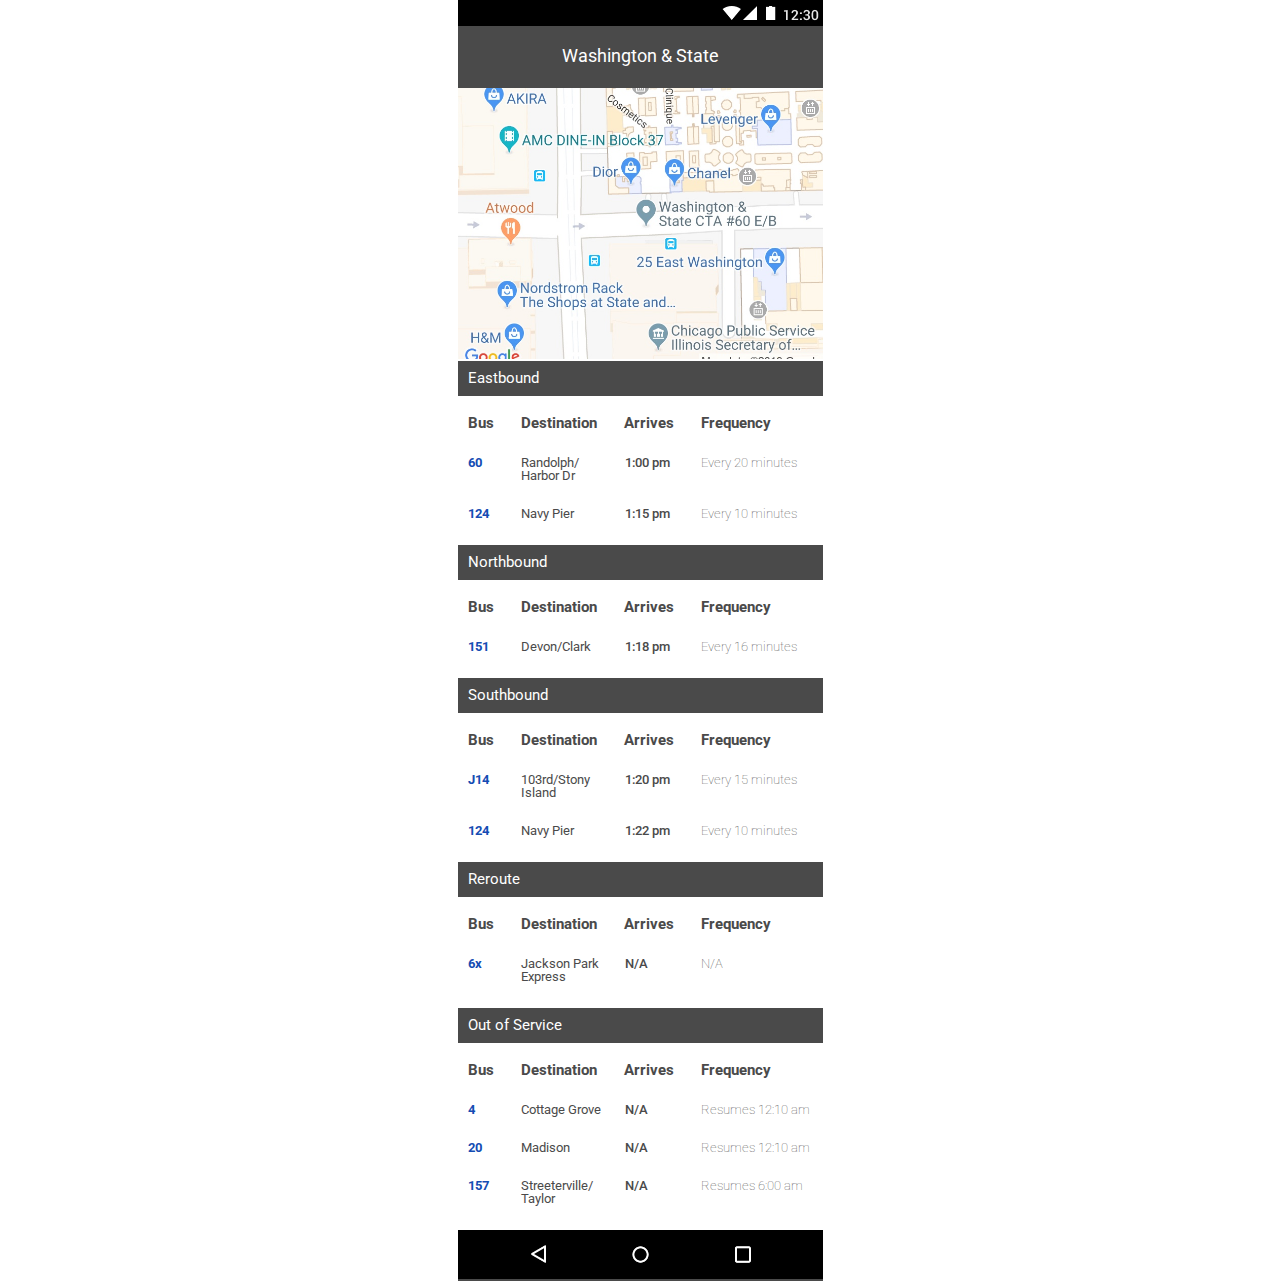
<file: index.html>
<!DOCTYPE html>
<html lang="en" dir="ltr">
  <head>
    <meta charset="utf-8">
    <meta name="viewport"content="width=device-width, initial-scale=1.0">
    <title></title>
    <link rel="stylesheet" href="./css/resetstyle.css">
    <link rel="stylesheet" href="./css/style.css">
    <link rel="stylesheet" href="https://use.fontawesome.com/releases/v5.7.1/css/all.css" integrity="sha384-fnmOCqbTlWIlj8LyTjo7mOUStjsKC4pOpQbqyi7RrhN7udi9RwhKkMHpvLbHG9Sr" crossorigin="anonymous">
    <link href="https://fonts.googleapis.com/css?family=Roboto:300,400,500,700,900" rel="stylesheet">
  </head>
<body>
    <!--Top navigation-->
    <section class="container">
<nav>
    <div class="statusbar">
        <img src="./images/statusbar.jpg" alt="statusbar">
    </div>
  <section class="header">
        <div class="arrow">
            <i class="fas fa-angle-left"></i>
        </div>
        <div class="location">
            <h1> Washington & State </h1>
        </div>
        <div class="search">
            <i class="fas fa-search"></i>
        </div>
    </section>
</nav>
    <!-- image of map-->
<section class="map">
          <img src="./images/map.jpg" alt="Map of Washington & State">
</section>
<!--Eastbound-->
<section class="eastbound">
      <div class="Headings">
            <h4>Eastbound</h4>
      </div>
<section class="labels">
       <h5>Bus</h5>

       <h5>Destination</h5>
       <h5>Arrives</h5>
       <h5>Frequency</h5>
</section>
</ul>
    <ul>
      <li class="upper_left">60</li>
      <li class="bottom_left">Randolph/<br>Harbor Dr</li>
      <li class="upper_center">1:00 pm</li>
      <li class="upper_right">Every 20 minutes</li>
    </ul>
    <ul>
      <li class="upper_left">124</li>
      <li class="bottom_left">Navy Pier</li>
      <li class="upper_center">1:15 pm</li>
      <li class="upper_right">Every 10 minutes</li>
    </ul>
</section>
<!--Northbound-->
<section class="northbound">
    <div class="Headings">
        <h4>Northbound</h4>
    </div>
  <section class="labels">
      <h5>Bus</h5>
       <h5>Destination</h5>
      <h5>Arrives</h5>
      <h5>Frequency</h5>
  </section>
    <ul>
      <li class="upper_left">151</li>
      <li class="bottom_left">Devon/Clark </li>
      <li class="upper_center">1:18 pm</li>
      <li class="upper_right">Every 16 minutes</li>
    </ul>
</section>
<!--Southbound-->
<section class="southbound">
      <div class="Headings">
          <h4>Southbound</h4>
      </div>
  <section class="labels">
        <h5>Bus</h5>
         <h5>Destination</h5>
        <h5>Arrives</h5>
        <h5>Frequency</h5>
  </section>
    <ul>
      <li class="upper_left">J14</li>
      <li class="bottom_left">103rd/Stony Island </li>
      <li class="upper_center">1:20 pm</li>
      <li class="upper_right">Every 15 minutes</li>
    </ul>
    <ul>
      <li class="upper_left">124</li>
      <li class="bottom_left">Navy Pier</li>
      <li class="upper_center">1:22 pm</li>
      <li class="upper_right">Every 10 minutes</li>
    </ul>
</section>
<!--Reroute-->
<section class="reroute">
  <div class="Headings">
    <h4>Reroute</h4>
  </div>
  <section class="labels">
    <h5>Bus</h5>
     <h5>Destination</h5>
    <h5>Arrives</h5>
    <h5>Frequency</h5>
  </section>
  <ul>
    <li class="upper_left">6x</li>
    <li class="bottom_left">Jackson Park Express</li>
    <li class="upper_center">N/A</li>
    <li class="upper_right">N/A</li>
  </ul>
</section>
<!--Out of Service-->
<section class="outofservice">
    <div class="Headings">
        <h4>Out of Service</h4>
    </div>
    <section class="labels">
      <h5>Bus</h5>
       <h5>Destination</h5>
      <h5>Arrives</h5>
      <h5>Frequency</h5>
  </section>
  <ul>
    <li class="upper_left">4</li>
    <li class="bottom_left">Cottage Grove</li>
    <li class="upper_center">N/A</li>
    <li class="upper_right">Resumes 12:10 am</li>
  </ul>
  <ul>
    <li class="upper_left">20</li>
    <li class="bottom_left">Madison</li>
    <li class="upper_center">N/A</li>
    <li class="upper_right">Resumes 12:10 am</li>
  </ul>
  <ul>
    <li class="upper_left">157</li>
    <li class="bottom_left">Streeterville/<br>Taylor</li>
    <li class="upper_center">N/A</li>
    <li class="upper_right">Resumes 6:00 am</li>
  </ul>
</section>
<!--android phone navigation bar-->
<nav class="navbar">
    <img src="./images/navbar.jpg" alt="navigation bar">
</nav>
</section>
  </body>
</html>
</file>
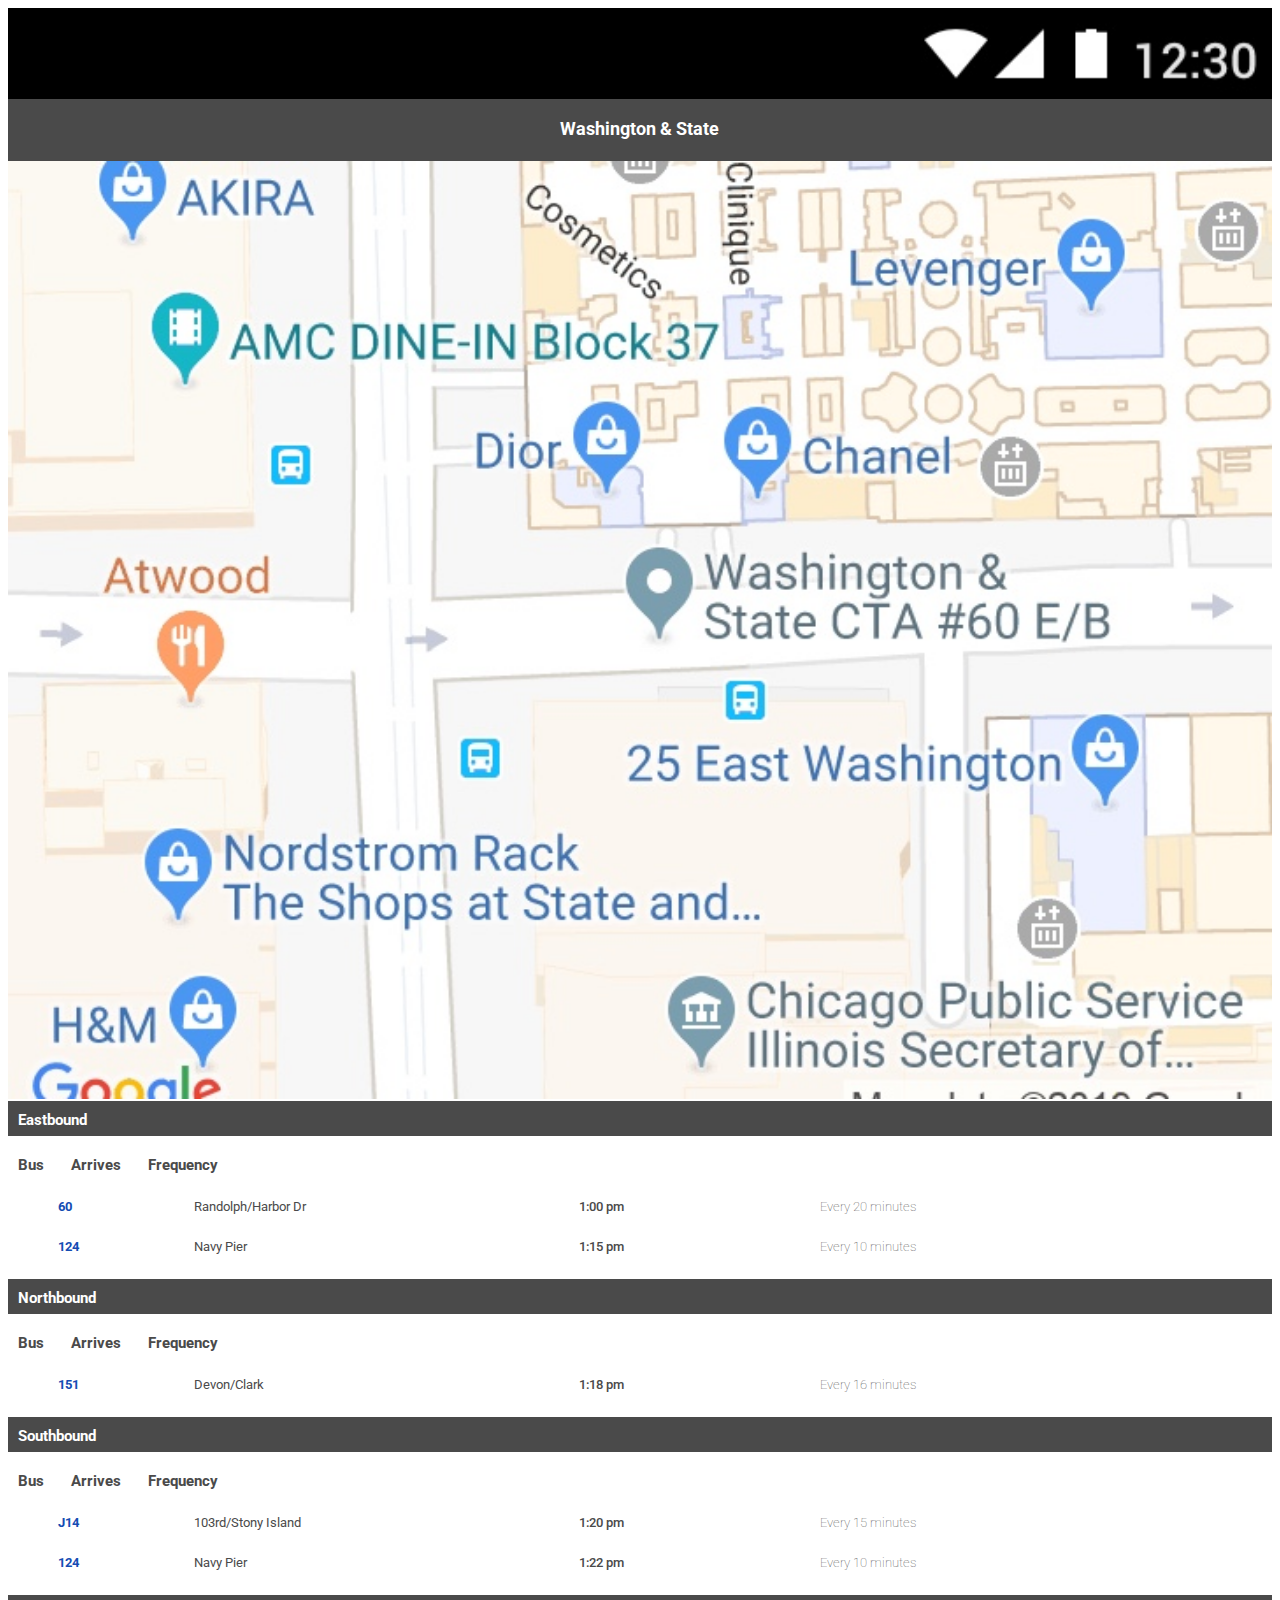
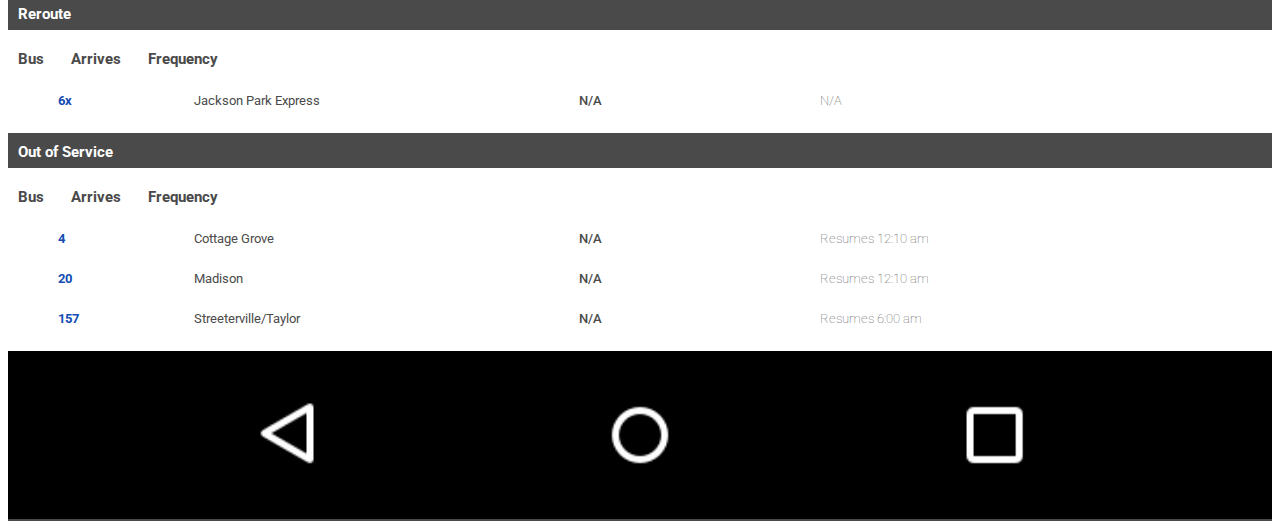
<file: screenOne.html>
<!DOCTYPE html>
<html lang="en" dir="ltr">
  <head>
    <meta charset="utf-8">
    <title></title>
    <link rel="resetstyle" href="../css/resetstyle.css">
    <link rel="stylesheet" href="../css/style.css">
    <link rel="stylesheet" href="https://use.fontawesome.com/releases/v5.7.1/css/all.css" integrity="sha384-fnmOCqbTlWIlj8LyTjo7mOUStjsKC4pOpQbqyi7RrhN7udi9RwhKkMHpvLbHG9Sr" crossorigin="anonymous">
    <link href="https://fonts.googleapis.com/css?family=Roboto:300,400,500,700,900" rel="stylesheet">
  </head>
<body>
    <!--Top navigation-->
<nav>
    <div class="statusbar">
        <img src="../images/statusbar.jpg" alt="statusbar">
    </div>
    <div class="header">
      <div class="arrow">
          <i class="fas fa-angle-left"></i>
      </div>
      <div class="location">
            <h1> Washington & State </h1>
      </div>
      <div class="search">
            <i class="fas fa-search"></i>
      </div>
    </div>
</nav>
    <!-- image of map-->
      <section class="map">
          <img src="../images/map.jpg" alt="Map of Washington & State">
      </section>
<!--Eastbound-->
<section class="eastbound">
     <div class="Headings">
            <h4>Eastbound</h4>
      </div>
<div class="labels">
    <h5>Bus</h5>
    <h5>Arrives</h5>
    <h5>Frequency</h5>
</div>
  <ul>
    <li class="upper_left">60</li>
    <li class="bottom_left">Randolph/Harbor Dr</li>
    <li class="upper_center">1:00 pm</li>
    <li class="upper_right">Every 20 minutes</li>
  </ul>
  <ul>
    <li class="upper_left">124</li>
    <li class="bottom_left">Navy Pier</li>
    <li class="upper_center">1:15 pm</li>
    <li class="upper_right">Every 10 minutes</li>
  </ul>
</section>
<!--Northbound-->
<section class="northbound">
  <div class="Headings">
    <h4>Northbound</h4>
  </div>
  <div class="labels">
    <h5>Bus</h5>
    <h5>Arrives</h5>
    <h5>Frequency</h5>
  </div>
  <ul>
    <li class="upper_left">151</li>
    <li class="bottom_left">Devon/Clark </li>
    <li class="upper_center">1:18 pm</li>
    <li class="upper_right">Every 16 minutes</li>
  </ul>
</section>
<!--Southbound-->
<section class="southbound">
  <div class="Headings">
    <h4>Southbound</h4>
  </div>
  <div class="labels">
    <h5>Bus</h5>
    <h5>Arrives</h5>
    <h5>Frequency</h5>
  </div>
<ul>
  <li class="upper_left">J14</li>
  <li class="bottom_left">103rd/Stony Island </li>
  <li class="upper_center">1:20 pm</li>
  <li class="upper_right">Every 15 minutes</li>
</ul>
<ul>
  <li class="upper_left">124</li>
  <li class="bottom_left">Navy Pier</li>
  <li class="upper_center">1:22 pm</li>
  <li class="upper_right">Every 10 minutes</li>
</ul>
</section>
<!--Reroute-->
<section class="reroute">
  <div class="Headings">
    <h4>Reroute</h4>
  </div>
  <div class="labels">
    <h5>Bus</h5>
    <h5>Arrives</h5>
    <h5>Frequency</h5>
  </div>
  <ul>
    <li class="upper_left">6x</li>
    <li class="bottom_left">Jackson Park Express</li>
    <li class="upper_center">N/A</li>
    <li class="upper_right">N/A</li>
  </ul>
</section>
<!--Out of Service-->
<section class="outofservice">
  <div class="Headings">
    <h4>Out of Service</h4>
  </div>
  <div class="labels">
    <h5>Bus</h5>
    <h5>Arrives</h5>
    <h5>Frequency</h5>
  </div>
  <div class="service">
  <ul>
    <li class="upper_left">4</li>
    <li class="bottom_left">Cottage Grove</li>
    <li class="upper_center">N/A</li>
    <li class="upper_right">Resumes 12:10 am</li>
  </ul>
<ul>
 <li class="upper_left">20</li>
 <li class="bottom_left">Madison</li>
 <li class="upper_center">N/A</li>
 <li class="upper_right">Resumes 12:10 am</li>
</ul>
<ul>
  <li class="upper_left">157</li>
  <li class="bottom_left">Streeterville/Taylor</li>
  <li class="upper_center">N/A</li>
  <li class="upper_right">Resumes 6:00 am</li>
</ul>
  </div>
</section>
<!--android phone navigation bar-->
<nav class="navbar">
<img src="../images/navbar.jpg" alt="navigation bar">
</nav>
  </body>
</html>
</file>
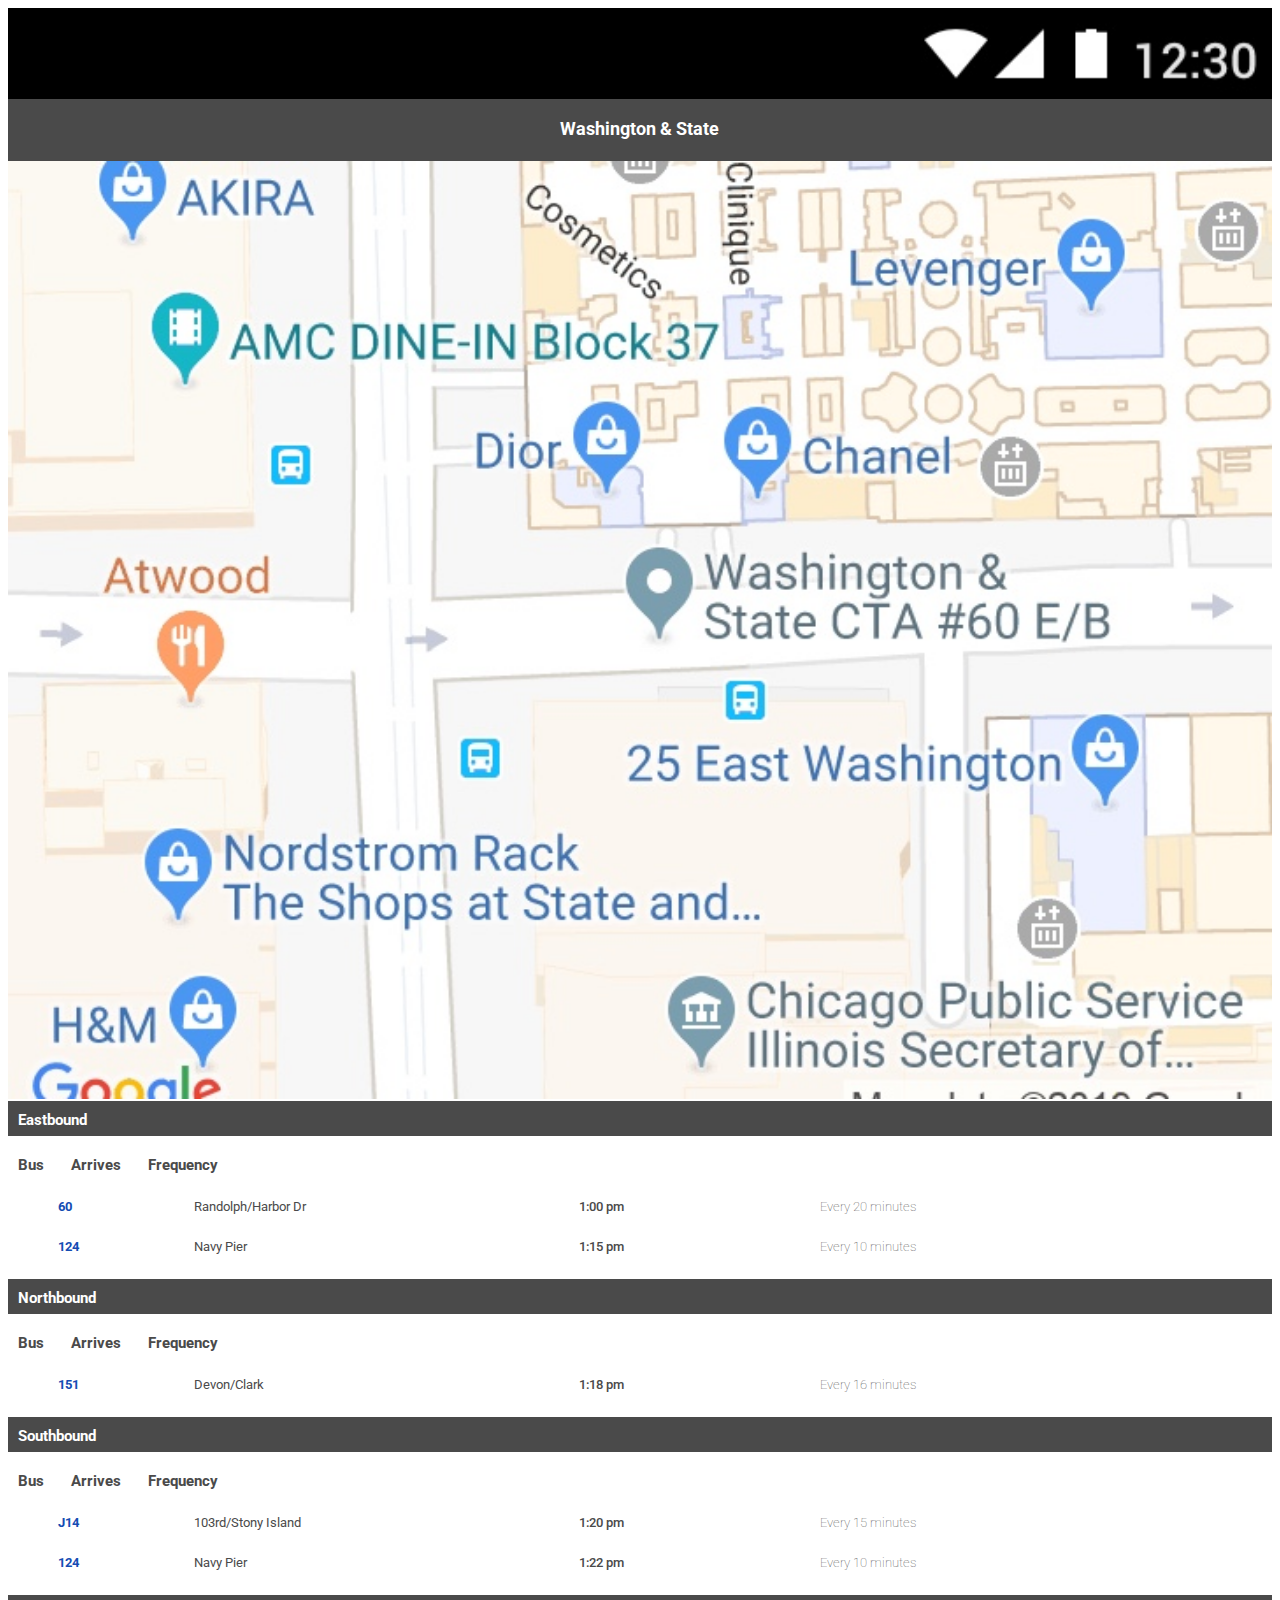
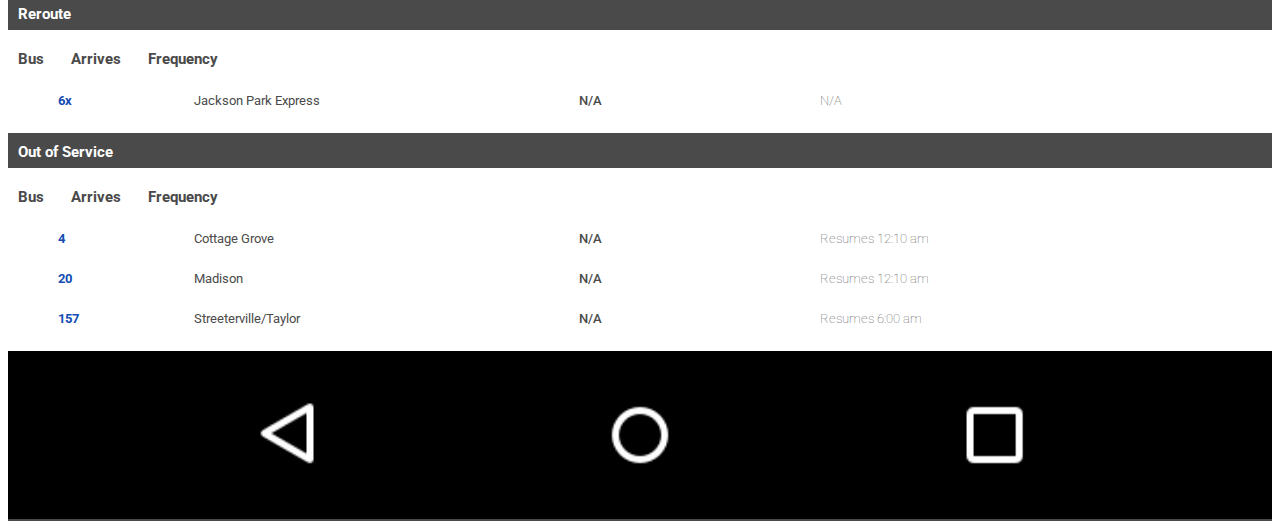
<file: html/screenOne.html>
<!DOCTYPE html>
<html lang="en" dir="ltr">
  <head>
    <meta charset="utf-8">
    <title></title>
    <link rel="resetstyle" href="../css/resetstyle.css">
    <link rel="stylesheet" href="../css/style.css">
    <link rel="stylesheet" href="https://use.fontawesome.com/releases/v5.7.1/css/all.css" integrity="sha384-fnmOCqbTlWIlj8LyTjo7mOUStjsKC4pOpQbqyi7RrhN7udi9RwhKkMHpvLbHG9Sr" crossorigin="anonymous">
    <link href="https://fonts.googleapis.com/css?family=Roboto" rel="stylesheet">
  </head>
<body>
    <!--Top navigation-->
<nav>
    <div class="statusbar">
        <img src="../images/statusbar.jpg" alt="statusbar">
    </div>
    <div class="header">
      <div class="arrow">
          <i class="fas fa-angle-left"></i>
      </div>
      <div class="location">
            <h1> Washington & State </h1>
      </div>
      <div class="search">
            <i class="fas fa-search"></i>
      </div>
    </div>
</nav>
    <!-- image of map-->
      <section class="map">
          <img src="../images/map.jpg" alt="Map of Washington & State">
      </section>
<!--Eastbound-->
<section class="eastbound">
     <div class="Headings">
            <h4>Eastbound</h4>
      </div>
<div class="labels">
    <h5>Bus</h5>
    <h5>Arrives</h5>
    <h5>Frequency</h5>
</div>
  <ul>
    <li class="upper_left">60</li>
    <li class="bottom_left">Randolph/Harbor Dr</li>
    <li class="upper_center">1:00 pm</li>
    <li class="upper_right">Every 20 minutes</li>
  </ul>
  <ul>
    <li class="upper_left">124</li>
    <li class="bottom_left">Navy Pier</li>
    <li class="upper_center">1:15 pm</li>
    <li class="upper_right">Every 10 minutes</li>
  </ul>
</section>
<!--Northbound-->
<section class="northbound">
  <div class="Headings">
    <h4>Northbound</h4>
  </div>
  <div class="labels">
    <h5>Bus</h5>
    <h5>Arrives</h5>
    <h5>Frequency</h5>
  </div>
  <ul>
    <li class="upper_left">151</li>
    <li class="bottom_left">Devon/Clark </li>
    <li class="upper_center">1:18 pm</li>
    <li class="upper_right">Every 16 minutes</li>
  </ul>
</section>
<!--Southbound-->
<section class="southbound">
  <div class="Headings">
    <h4>Southbound</h4>
  </div>
  <div class="labels">
    <h5>Bus</h5>
    <h5>Arrives</h5>
    <h5>Frequency</h5>
  </div>
<ul>
  <li class="upper_left">J14</li>
  <li class="bottom_left">103rd/Stony Island </li>
  <li class="upper_center">1:20 pm</li>
  <li class="upper_right">Every 15 minutes</li>
</ul>
<ul>
  <li class="upper_left">124</li>
  <li class="bottom_left">Navy Pier</li>
  <li class="upper_center">1:22 pm</li>
  <li class="upper_right">Every 10 minutes</li>
</ul>
</section>
<!--Reroute-->
<section class="reroute">
  <div class="Headings">
    <h4>Reroute</h4>
  </div>
  <div class="labels">
    <h5>Bus</h5>
    <h5>Arrives</h5>
    <h5>Frequency</h5>
  </div>
  <ul>
    <li class="upper_left">6x</li>
    <li class="bottom_left">Jackson Park Express</li>
    <li class="upper_center">N/A</li>
    <li class="upper_right">N/A</li>
  </ul>
</section>
<!--Out of Service-->
<section class="outofservice">
  <div class="Headings">
    <h4>Out of Service</h4>
  </div>
  <div class="labels">
    <h5>Bus</h5>
    <h5>Arrives</h5>
    <h5>Frequency</h5>
  </div>
  <div class="service">
  <ul>
    <li class="upper_left">4</li>
    <li class="bottom_left">Cottage Grove</li>
    <li class="upper_center">N/A</li>
    <li class="upper_right">Resumes 12:10 am</li>
  </ul>
<ul>
 <li class="upper_left">20</li>
 <li class="bottom_left">Madison</li>
 <li class="upper_center">N/A</li>
 <li class="upper_right">Resumes 12:10 am</li>
</ul>
<ul>
  <li class="upper_left">157</li>
  <li class="bottom_left">Streeterville/Taylor</li>
  <li class="upper_center">N/A</li>
  <li class="upper_right">Resumes 6:00 am</li>
</ul>
  </div>
</section>
<!--android phone navigation bar-->
<nav class="navbar">
<img src="../images/navbar.jpg" alt="navigation bar">
</nav>
  </body>
</html>
</file>
<file: css/style.css>
*, *:before, *:after {
  box-sizing: border-box;
}

body {
  font-size: 10px;
  font-family: 'Roboto', sans-serif;
}

.container {
  width: 365px;
  margin-left: auto;
  margin-right: auto;
}
nav {
  display: block;
  background-color: #4A4A4A;
}

.header {
  height: 60px;
}

.header div {
  padding-top: 17px;
  color: white;
  float: left;
  width: 20%;
  font-size: 2em;
}

.arrow {
  height: 20px;
  padding-left: 30px;
}

.search {
  padding-right: 30px;
  height: 20px;
  text-align: right;
}

.location {
  font-size: 1.5em !important;
  width: 60% !important;
}

img {
  width: 100%;
}

h1 {
  text-align: center;
  line-height: normal;
  color: white;
  font-size: 1.2em;
  margin: 0px;
}

.Headings {
  background-color: #4A4A4A;
  align-content: space-between;
  height: 35px;
}

.labels {
  color: #4A4A4A;
}

h3 {
  color: white;
}

ul {
  list-style: none;
  display: flex;
  color: #4A4A4A;
  margin-top: 5px;
  margin-bottom: 25px;
}

h4 {
  display: block;
  margin-top: 0px;
  padding-top: 10px;
  margin-left: 10px;
  color: white;
  font-size: 1.5em;
}

h5 {
  display: inline-flex;
  margin-left: 10px;
  margin-right: 15px;
  margin-top: 20px;
  margin-bottom: 20px;
  font-size: 1.5em;
  font-weight: bolder;
}

.upper_left {
  color: #144CB3;
  font-weight: bolder;
  font-size: 1.3em;
  margin-left: 10px;
  padding-right: 0px;
  width: 20%;
}

.bottom_left {
  font-size: 1.3em;
  font-weight: 400;
  width: 68%;
  margin-left: 23px;
  margin-right: px;
  word-wrap: break-word;
}

.upper_center {
  font-size: 1.3em;
  font-weight: 500;
  margin-left: 0px;
  width: 40%;
}

.upper_right {
  font-size: 1.3em;
  font-weight: lighter;
  width: 80%;
  margin-left: 15px;

}
</file>
<file: css/resetstyle.css>
/* http://meyerweb.com/eric/tools/css/reset/
   v2.0 | 20110126
   License: none (public domain)
*/

html, body, div, span, applet, object, iframe,
h1, h2, h3, h4, h5, h6, p, blockquote, pre,
a, abbr, acronym, address, big, cite, code,
del, dfn, em, img, ins, kbd, q, s, samp,
small, strike, strong, sub, sup, tt, var,
b, u, i, center,
dl, dt, dd, ol, ul, li,
fieldset, form, label, legend,
table, caption, tbody, tfoot, thead, tr, th, td,
article, aside, canvas, details, embed,
figure, figcaption, footer, header, hgroup,
menu, nav, output, ruby, section, summary,
time, mark, audio, video {
	margin: 0;
	padding: 0;
	border: 0;
	font-size: 100%;
	font: inherit;
	vertical-align: baseline;
}
/* HTML5 display-role reset for older browsers */
article, aside, details, figcaption, figure,
footer, header, hgroup, menu, nav, section {
	display: block;
}
body {
	line-height: 1;
}
ol, ul {
	list-style: none;
}
blockquote, q {
	quotes: none;
}
blockquote:before, blockquote:after,
q:before, q:after {
	content: '';
	content: none;
}
table {
	border-collapse: collapse;
	border-spacing: 0;
}
</file>
